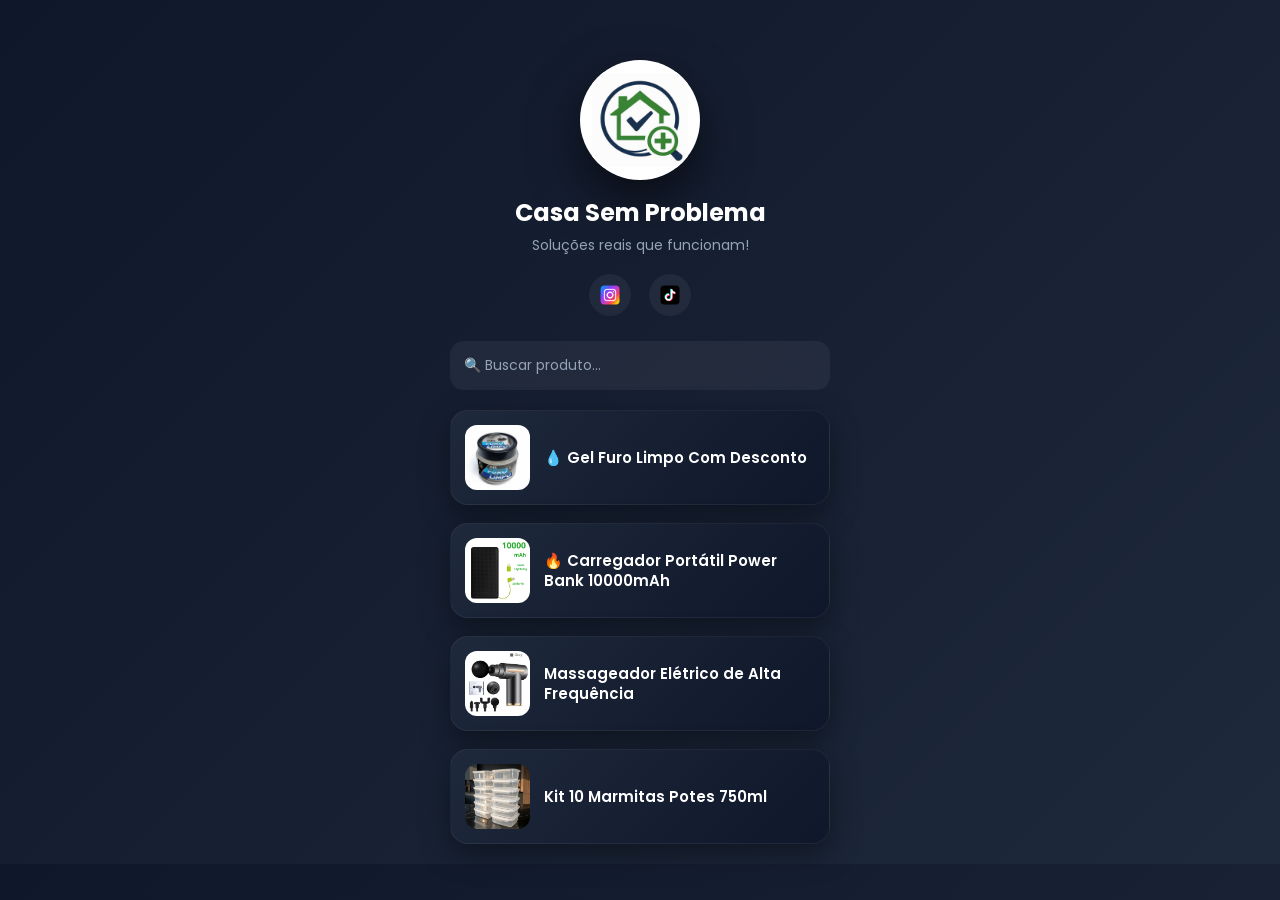
<file: index.html>
<!DOCTYPE html>
<html lang="pt-BR">
<head>
  <meta charset="UTF-8" />
  <meta name="viewport" content="width=device-width, initial-scale=1.0" />
  <title>Casa Sem Problema</title>

  <link rel="stylesheet" href="styles.css" />
  <link rel="icon" href="./assets/logo.png" />
  <link href="https://fonts.googleapis.com/css2?family=Poppins:wght@300;400;600;700&display=swap" rel="stylesheet">
</head>

<body>

  <main class="container">

    <!-- HEADER -->
    <header class="header">
      <div class="logo">
        <img src="./assets/logo.png" alt="Logo">
      </div>

      <h1>Casa Sem Problema</h1>
      <p>Soluções reais que funcionam!</p>

      <!-- REDES -->
      <div class="socials">
        <a href="https://instagram.com/casa.sem.problema" target="_blank">
          <img src="./assets/icons/instagram.png">
        </a>

        <a href="https://tiktok.com/@casa.sem.problema" target="_blank">
          <img src="./assets/icons/tiktok.png">
        </a>

        <!-- <a href="https://facebook.com/casa.sem.problema" target="_blank ">
          <img src="./assets/icons/facebook.png">
        </a> -->
      </div>
    </header>

    <div class="search-box">
  <input type="text" id="searchInput" placeholder="🔍 Buscar produto..." />
</div>

    <!-- PRODUTOS -->
   <section class="products" id="productsContainer"></section>
    <p id="noResults" class="no-results">❌ Nenhum produto encontrado</p>

  </main>

  <script src="products.js"></script>
  <script src="script.js"></script>
</body>
</html>
</file>
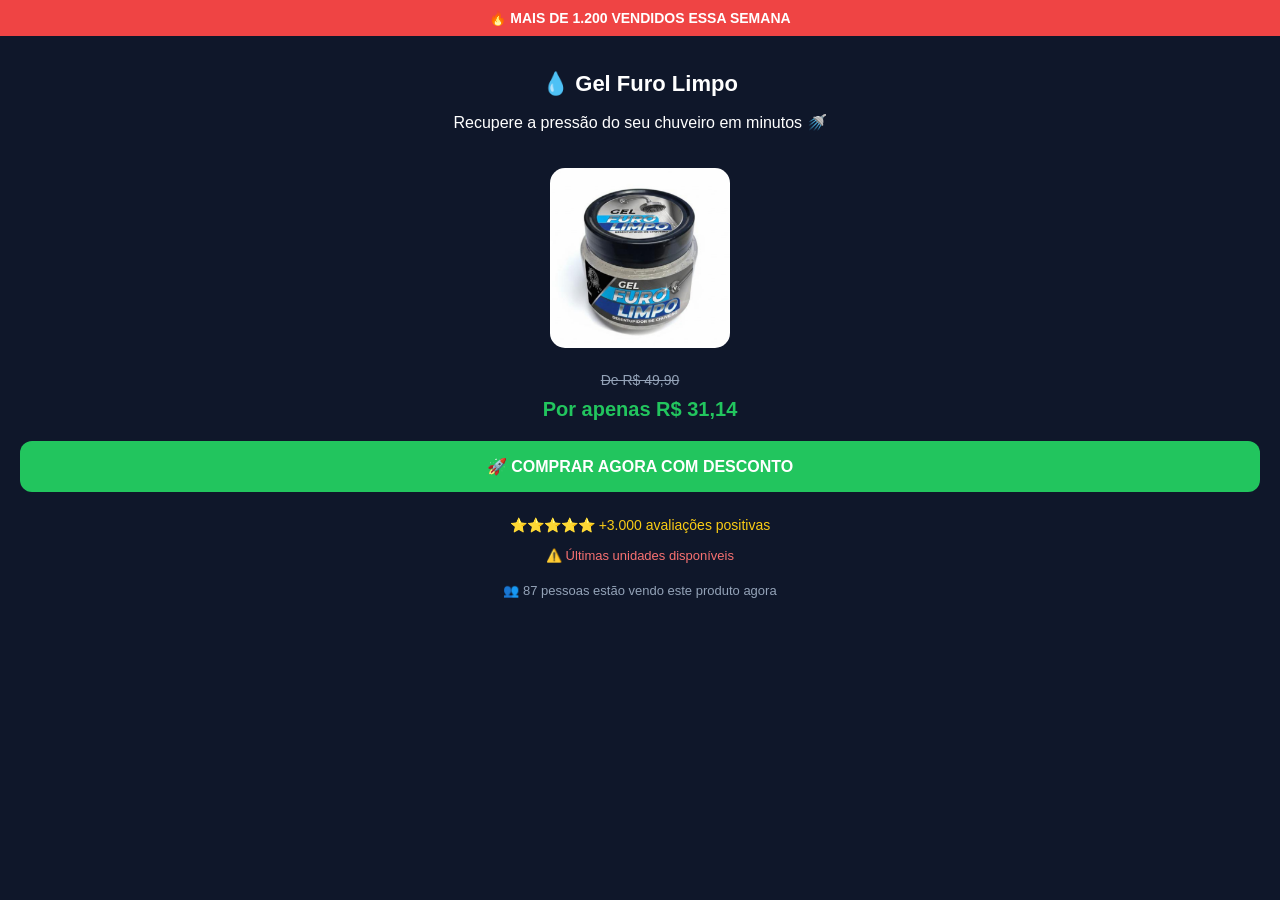
<file: gel.html>
<!DOCTYPE html>
<html lang="pt-BR">
<head>
  <meta charset="UTF-8">
  <meta name="viewport" content="width=device-width, initial-scale=1.0">
  <title>🔥 Oferta Limitada</title>

  <link rel="icon" href="./assets/logo.png" />

  <style>
    body {
      margin: 0;
      font-family: Arial;
      background: #0f172a;
      color: white;
      text-align: center;
    }

    .top {
      background: #ef4444;
      padding: 10px;
      font-size: 14px;
      font-weight: bold;
    }

    .container {
      padding: 20px;
    }

    img {
      width: 180px;
      border-radius: 15px;
      margin: 20px 0;
    }

    h1 {
      font-size: 22px;
      margin-bottom: 10px;
    }

    .price {
      font-size: 20px;
      color: #22c55e;
      font-weight: bold;
      margin: 10px 0;
    }

    .old-price {
      text-decoration: line-through;
      color: #94a3b8;
      font-size: 14px;
    }

    .btn {
      display: block;
      background: #22c55e;
      color: white;
      padding: 16px;
      border-radius: 12px;
      text-decoration: none;
      font-weight: bold;
      margin-top: 20px;
      font-size: 16px;
    }

    .btn:hover {
      background: #16a34a;
    }

    .reviews {
      margin-top: 25px;
      font-size: 14px;
      color: #facc15;
    }

    .urgency {
      margin-top: 15px;
      color: #f87171;
      font-size: 13px;
    }

    .proof {
      margin-top: 20px;
      font-size: 13px;
      color: #94a3b8;
    }
  </style>
</head>

<body>

  <div class="top">
    🔥 MAIS DE 1.200 VENDIDOS ESSA SEMANA
  </div>

  <div class="container">

    <h1>💧 Gel Furo Limpo</h1>

    <p>Recupere a pressão do seu chuveiro em minutos 🚿</p>

    <img src="./assets/gel.png">

    <div class="old-price">De R$ 49,90</div>
    <div class="price">Por apenas R$ 31,14</div>

    <a href="https://meli.la/1VGfXpe" target="_blank" class="btn">
      🚀 COMPRAR AGORA COM DESCONTO
    </a>

    <div class="reviews">
      ⭐⭐⭐⭐⭐ +3.000 avaliações positivas
    </div>

    <div class="urgency">
      ⚠️ Últimas unidades disponíveis
    </div>

    <div class="proof">
      👥 87 pessoas estão vendo este produto agora
    </div>

  </div>

</body>
</html>
</file>
<file: styles.css>
* {
  margin: 0;
  padding: 0;
  box-sizing: border-box;
  font-family: 'Poppins', sans-serif;
}

body {
  background: linear-gradient(135deg, #0f172a, #1e293b);
  color: white;
  display: flex;
  justify-content: center;
}

.container {
  width: 100%;
  max-width: 420px;
  padding: 20px;
}

/* HEADER */
.header {
  text-align: center;
  margin-top: 40px;
  margin-bottom: 25px;
}

.logo {
  width: 120px;
  height: 120px;
  border-radius: 50%;
  background: white;
  display: flex;
  align-items: center;
  justify-content: center;
  margin: 0 auto 15px;
  overflow: hidden;

  box-shadow: 0 20px 50px rgba(0,0,0,0.6);
}

.logo img {
  width: 80%;
}

.header h1 {
  font-size: 24px;
  font-weight: 700;
  margin-bottom: 5px;
}

.header p {
  font-size: 14px;
  color: #94a3b8;
  margin-bottom: 10px;
}

/* SOCIAL */
.socials {
  display: flex;
  justify-content: center;
  gap: 18px;
  margin-top: 18px;
}

.socials a {
  width: 42px;
  height: 42px;
  background: rgba(255,255,255,0.05);
  border-radius: 50%;
  display: flex;
  align-items: center;
  justify-content: center;
  transition: 0.3s;
}

.socials a:hover {
  transform: scale(1.1);
  background: rgba(255,255,255,0.1);
}

.socials img {
  width: 20px;
}

.search-box {
  margin-top: 25px;
}

.search-box input {
  width: 100%;
  padding: 14px;
  border-radius: 14px;
  border: none;
  outline: none;

  background: rgba(255,255,255,0.05);
  color: white;

  font-size: 14px;
}
.search-box input::placeholder {
  color: #94a3b8;
}

.no-results {
  text-align: center;
  margin-top: 20px;
  color: #94a3b8;
  font-size: 14px;
  display: none;
}

/* PRODUTOS */
.product {
  display: flex;
  align-items: center;
  gap: 14px;
  background: linear-gradient(135deg, #1e293b, #0f172a);
  padding: 14px;
  border-radius: 18px;
  text-decoration: none;
  color: white;
  transition: 0.2s ease;

  border: 1px solid rgba(255,255,255,0.05);

  box-shadow: 0 10px 30px rgba(0,0,0,0.4);
  transition: 0.3s;
}

.product:hover {
  transform: translateY(-4px) scale(1.01);
}

.product img {
  width: 65px;
  height: 65px;
  border-radius: 12px;
}

.products {
  display: flex;
  flex-direction: column;
  gap: 18px; /* 👈 ISSO RESOLVE TUDO */
  margin-top: 20px;
}

.text {
  font-size: 15px;
  font-weight: 600;
  line-height: 1.3;
}
</file>
